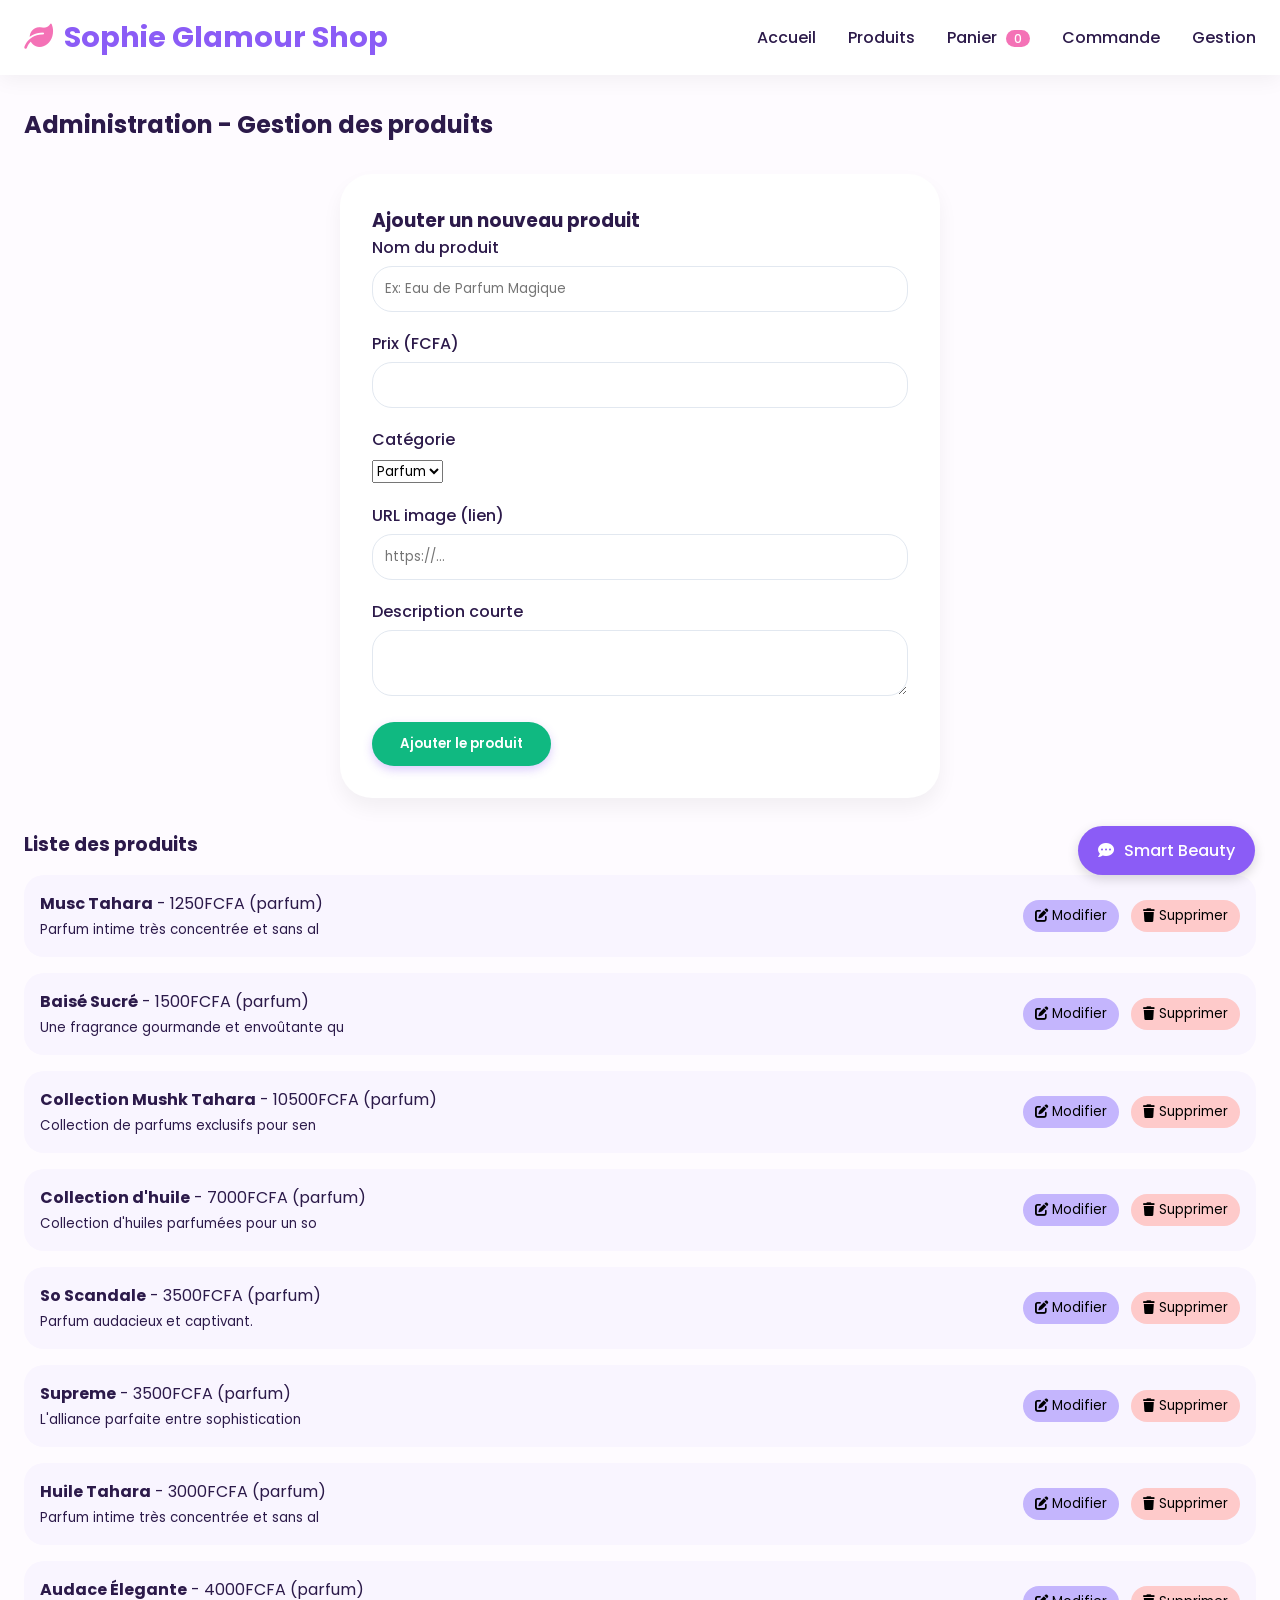
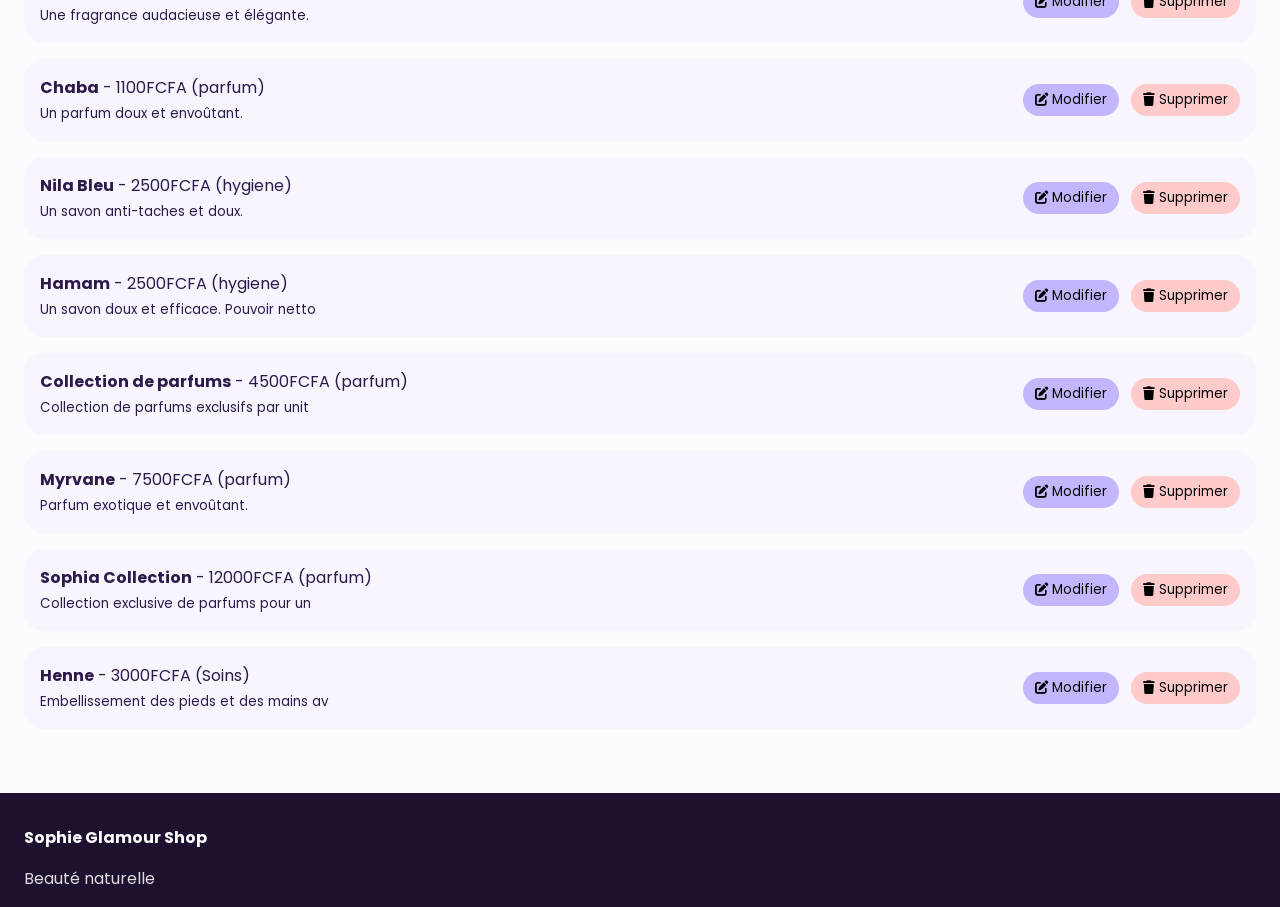
<file: admin.html>
<!DOCTYPE html>
<html lang="fr">
<head>
    <meta charset="UTF-8">
    <meta name="viewport" content="width=device-width, initial-scale=1.0">
    <title>Gestion produits - Sophie Glamour Shop</title>
    <link rel="stylesheet" href="https://cdnjs.cloudflare.com/ajax/libs/font-awesome/6.0.0-beta3/css/all.min.css">
    <link href="https://fonts.googleapis.com/css2?family=Poppins:wght@300;400;500;600;700&display=swap" rel="stylesheet">
    <link rel="stylesheet" href="sophie.css">
</head>
<body>
    <header class="header"><div class="container header-container"><div class="logo"><a href="index.html"><i class="fas fa-leaf"></i> Sophie Glamour Shop</a></div><nav class="navbar"><ul><li><a href="sophie.html">Accueil</a></li><li><a href="products.html">Produits</a></li><li><a href="cart.html">Panier <span id="cart-count" class="cart-badge">0</span></a></li><li><a href="checkout.html">Commande</a></li><li><a href="admin.html">Gestion</a></li></ul></nav><div class="menu-toggle"><i class="fas fa-bars"></i></div></div></header>

    <main class="container">
        <h2 style="margin: 2rem 0 1rem;"> Administration - Gestion des produits</h2>
        <div class="form-card" style="margin-bottom: 2rem;">
            <h3>Ajouter un nouveau produit</h3>
            <div class="form-group"><label>Nom du produit</label><input type="text" id="prodName" placeholder="Ex: Eau de Parfum Magique"></div>
            <div class="form-group"><label>Prix (FCFA)</label><input type="number" id="prodPrice" step="1"></div>
            <div class="form-group"><label>Catégorie</label><select id="prodCat"><option value="parfum">Parfum</option><option value="hygiene">Soins</option><option value="soin">Soin</option></select></div>
            <div class="form-group"><label>URL image (lien)</label><input type="text" id="prodImage" placeholder="https://..."></div>
            <div class="form-group"><label>Description courte</label><textarea id="prodDesc" rows="2"></textarea></div>
            <button id="addProductBtn" class="btn-primary" style="background:#10b981;">Ajouter le produit</button>
        </div>

        <h3> Liste des produits</h3>
        <div id="admin-products-list"></div>
    </main>

    <footer class="footer"><div class="container footer-container"><div class="footer-col"><h4>Sophie Glamour Shop</h4><p>Beauté naturelle</p></div></div></footer>

    <div id="chatbot-widget" class="chatbot-widget"><div class="chatbot-header"><i class="fas fa-robot"></i> Smart Beauty IA<button id="closeChatBtn" class="close-chat"><i class="fas fa-times"></i></button></div><div class="chatbot-messages" id="chatMessages"><div class="bot-msg"> Gérez vos produits facilement.</div></div><div class="chatbot-input"><input type="text" id="chatInput"><button id="sendChatBtn"><i class="fas fa-paper-plane"></i></button></div></div>
    <div id="chatbotToggle" class="chatbot-toggle"><i class="fas fa-comment-dots"></i> Smart Beauty</div>

    <script src="sophie.js"></script>
    <script>
        let editingId = null;
        function renderAdminProducts() {
            let products = getProductsFromStorage();
            const container = document.getElementById('admin-products-list');
            container.innerHTML = products.map(p => `
                <div class="admin-product-item">
                    <div><strong>${p.name}</strong> - ${p.price}FCFA (${p.category})<br><small>${p.desc.substring(0,40)}</small></div>
                    <div>
                        <button class="edit-prod" data-id="${p.id}" style="background:#c4b5fd; border:none; border-radius:20px; padding:6px 12px; margin-right:8px;"><i class="fas fa-edit"></i> Modifier</button>
                        <button class="delete-prod" data-id="${p.id}" style="background:#fecaca; border:none; border-radius:20px; padding:6px 12px;"><i class="fas fa-trash"></i> Supprimer</button>
                    </div>
                </div>
            `).join('');
            document.querySelectorAll('.delete-prod').forEach(btn => {
                btn.addEventListener('click', () => {
                    let id = parseInt(btn.dataset.id);
                    let newProds = getProductsFromStorage().filter(p => p.id !== id);
                    saveProducts(newProds);
                    renderAdminProducts();
                    updateCartBadge(); // just in case
                });
            });
            document.querySelectorAll('.edit-prod').forEach(btn => {
                btn.addEventListener('click', () => {
                    let id = parseInt(btn.dataset.id);
                    let prod = getProductsFromStorage().find(p => p.id === id);
                    if(prod) {
                        document.getElementById('prodName').value = prod.name;
                        document.getElementById('prodPrice').value = prod.price;
                        document.getElementById('prodCat').value = prod.category;
                        document.getElementById('prodImage').value = prod.image;
                        document.getElementById('prodDesc').value = prod.desc;
                        editingId = id;
                        document.getElementById('addProductBtn').innerText = " Mettre à jour le produit";
                    }
                });
            });
        }
        document.getElementById('addProductBtn').addEventListener('click', () => {
            let name = document.getElementById('prodName').value.trim();
            let price = parseFloat(document.getElementById('prodPrice').value);
            let category = document.getElementById('prodCat').value;
            let image = document.getElementById('prodImage').value.trim();
            let desc = document.getElementById('prodDesc').value.trim();
            if(!name || isNaN(price) || !image || !desc) { alert("Tous les champs sont requis (image URL valide)."); return; }
            let products = getProductsFromStorage();
            if(editingId) {
                let index = products.findIndex(p => p.id === editingId);
                if(index !== -1) {
                    products[index] = { ...products[index], name, price, category, image, desc };
                    saveProducts(products);
                    editingId = null;
                    document.getElementById('addProductBtn').innerText = "Ajouter le produit";
                }
            } else {
                let newId = Date.now();
                products.push({ id: newId, name, price, category, image, desc });
                saveProducts(products);
            }
            document.getElementById('prodName').value = '';
            document.getElementById('prodPrice').value = '';
            document.getElementById('prodImage').value = '';
            document.getElementById('prodDesc').value = '';
            renderAdminProducts();
            alert(editingId ? "Produit modifié !" : "Produit ajouté !");
            editingId = null;
        });
        document.addEventListener('DOMContentLoaded', () => {
            renderAdminProducts();
            updateCartBadge();
            initChatbotEvents();
        });
    </script>
</body>
</html>
</file>
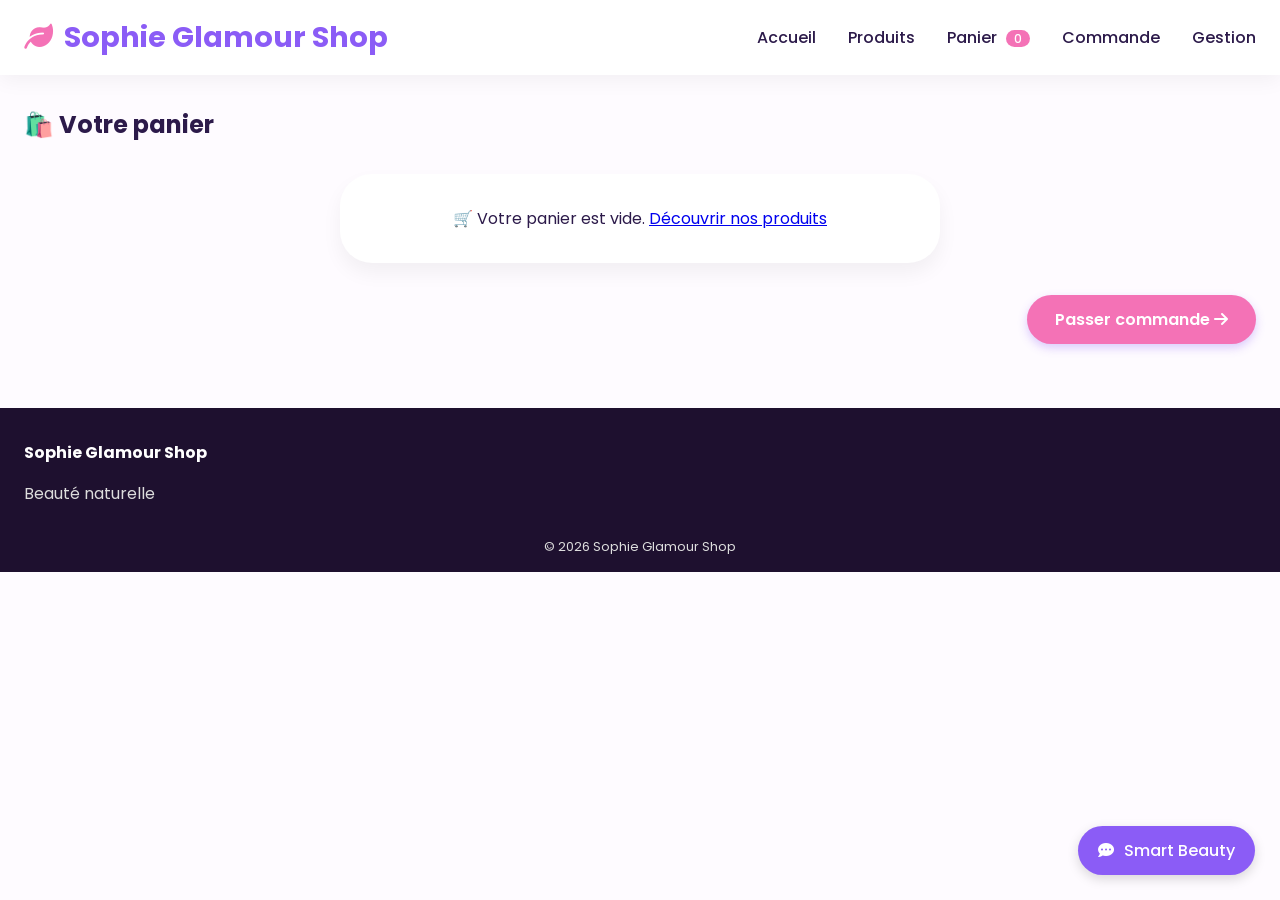
<file: cart.html>
<!DOCTYPE html>
<html lang="fr">
<head>
    <meta charset="UTF-8">
    <meta name="viewport" content="width=device-width, initial-scale=1.0">
    <title>Mon Panier - Sophie Glamour Shop</title>
    <link rel="stylesheet" href="https://cdnjs.cloudflare.com/ajax/libs/font-awesome/6.0.0-beta3/css/all.min.css">
    <link href="https://fonts.googleapis.com/css2?family=Poppins:wght@300;400;500;600;700&display=swap" rel="stylesheet">
    <link rel="stylesheet" href="sophie.css">
</head>
<body>
    <header class="header"><div class="container header-container"><div class="logo"><a href="sophie.html"><i class="fas fa-leaf"></i> Sophie Glamour Shop</a></div><nav class="navbar"><ul><li><a href="sophie.html">Accueil</a></li><li><a href="products.html">Produits</a></li><li><a href="cart.html">Panier <span id="cart-count" class="cart-badge">0</span></a></li><li><a href="checkout.html">Commande</a></li><li><a href="admin.html">Gestion</a></li></ul></nav><div class="menu-toggle"><i class="fas fa-bars"></i></div></div></header>

    <main class="container">
        <h2 style="margin: 2rem 0 1rem;">🛍️ Votre panier</h2>
        <div id="cart-container" class="cart-list"></div>
        <div id="cart-total" class="cart-total"></div>
        <div style="margin: 2rem 0; text-align: right;">
            <a href="checkout.html" id="checkout-btn" class="btn-primary" style="background: #f472b6;">Passer commande <i class="fas fa-arrow-right"></i></a>
        </div>
    </main>

    <footer class="footer"><div class="container footer-container"><div class="footer-col"><h4>Sophie Glamour Shop</h4><p>Beauté naturelle</p></div></div><div class="footer-bottom">© 2026 Sophie Glamour Shop</div></footer>

    <!-- Chatbot -->
    <div id="chatbot-widget" class="chatbot-widget"><div class="chatbot-header"><i class="fas fa-robot"></i> Smart Beauty IA<button id="closeChatBtn" class="close-chat"><i class="fas fa-times"></i></button></div><div class="chatbot-messages" id="chatMessages"><div class="bot-msg">🌸 Bonjour ! Conseil beauté, parfum ?</div></div><div class="chatbot-input"><input type="text" id="chatInput"><button id="sendChatBtn"><i class="fas fa-paper-plane"></i></button></div></div>
    <div id="chatbotToggle" class="chatbot-toggle"><i class="fas fa-comment-dots"></i> Smart Beauty</div>

    <script src="sophie.js"></script>
    <script>
        function renderCart() {
            let cart = getCart();
            let products = getProductsFromStorage();
            let cartItems = cart.map(item => {
                let product = products.find(p => p.id === item.id);
                if(!product) return null;
                return { ...product, quantity: item.quantity };
            }).filter(p => p);
            const container = document.getElementById('cart-container');
            if(!container) return;
            if(cartItems.length === 0) {
                container.innerHTML = '<div class="form-card" style="text-align:center;">🛒 Votre panier est vide. <a href="products.html">Découvrir nos produits</a></div>';
                document.getElementById('cart-total').innerHTML = '';
                return;
            }
            container.innerHTML = cartItems.map(item => `
                <div class="cart-item" style="display:flex; justify-content:space-between; align-items:center; background:white; padding:1rem; border-radius:24px; margin-bottom:1rem; flex-wrap:wrap;">
                    <img src="${item.image}" style="width:80px; height:80px; object-fit:cover; border-radius:16px;" alt="${item.name}">
                    <div style="flex:2; padding:0 1rem;"><h3>${item.name}</h3><p>${item.price} FCFA</p></div>
                    <div><label>Quantité: <input type="number" min="1" value="${item.quantity}" data-id="${item.id}" class="cart-qty" style="width:70px; border-radius:20px; padding:5px;"></label></div>
                    <div><strong>${(item.price * item.quantity).toFixed(2)} FCFA</strong></div>
                    <button class="remove-item" data-id="${item.id}" style="background:#ffe4e6; border:none; padding:8px 12px; border-radius:30px; margin-left:10px; cursor:pointer;"><i class="fas fa-trash-alt"></i></button>
                </div>
            `).join('');
            let total = cartItems.reduce((sum, i) => sum + (i.price * i.quantity), 0);
            document.getElementById('cart-total').innerHTML = `<div class="form-card" style="text-align:right;"><h3>Total : ${total.toFixed(2)} FCFA</h3></div>`;
            // events
            document.querySelectorAll('.cart-qty').forEach(inp => {
                inp.addEventListener('change', (e) => {
                    let id = parseInt(inp.dataset.id);
                    let newQty = parseInt(inp.value);
                    if(!isNaN(newQty) && newQty > 0) updateQuantity(id, newQty);
                    else if(newQty <= 0) removeCartItem(id);
                    renderCart();
                    updateCartBadge();
                });
            });
            document.querySelectorAll('.remove-item').forEach(btn => {
                btn.addEventListener('click', () => {
                    let id = parseInt(btn.dataset.id);
                    removeCartItem(id);
                    renderCart();
                    updateCartBadge();
                });
            });
        }
        document.addEventListener('DOMContentLoaded', () => {
            renderCart();
            updateCartBadge();
            initChatbotEvents();
        });
    </script>
</body>
</html>
</file>
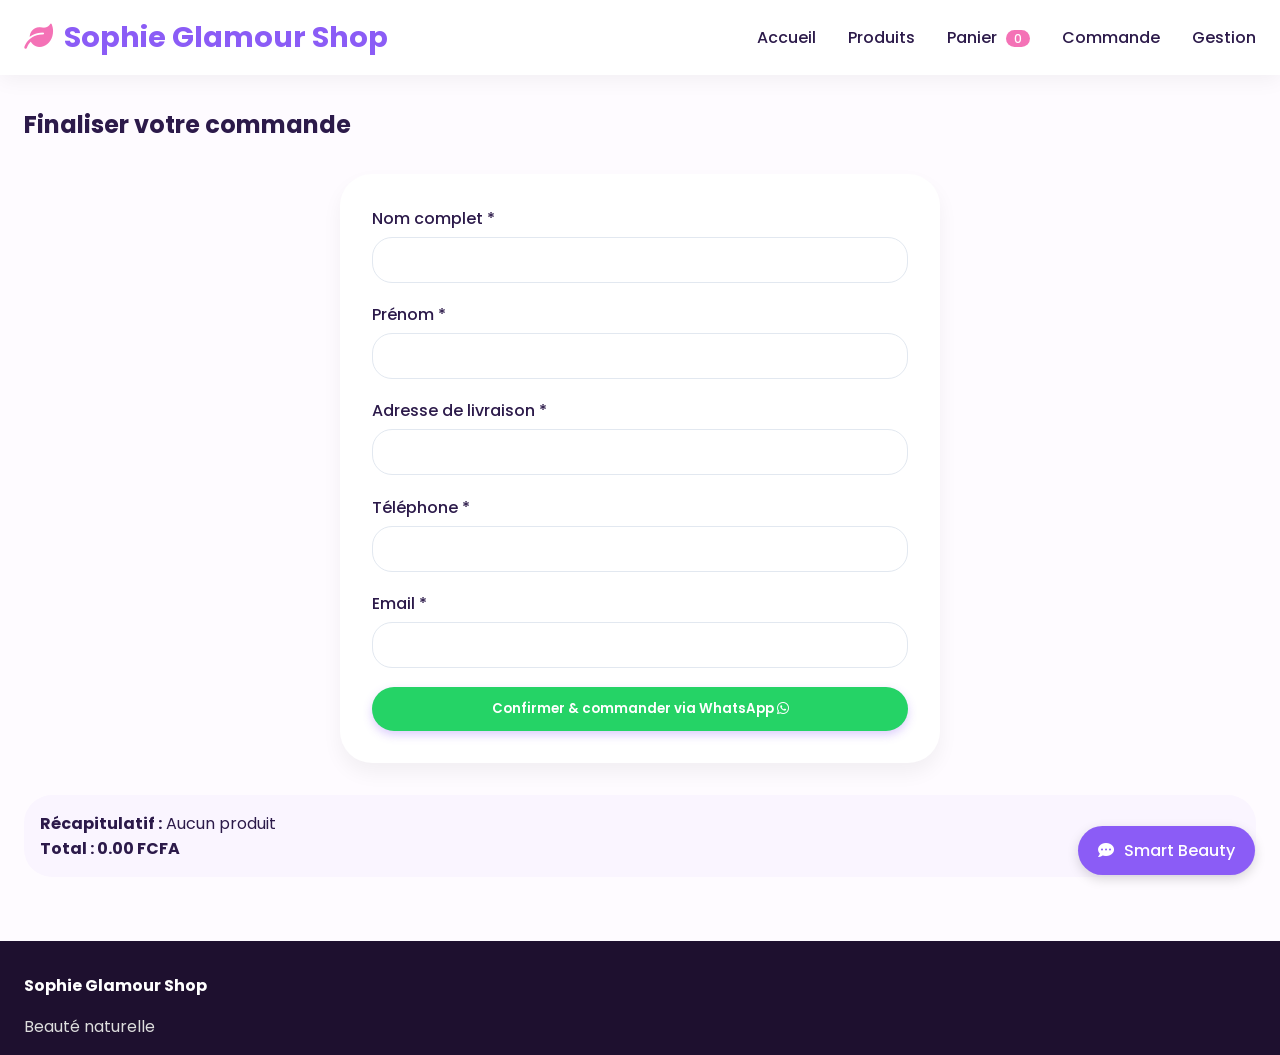
<file: checkout.html>
<!DOCTYPE html>
<html lang="fr">
<head>
    <meta charset="UTF-8">
    <meta name="viewport" content="width=device-width, initial-scale=1.0">
    <title>Commander - Sophie Glamour Shop</title>
    <link rel="stylesheet" href="https://cdnjs.cloudflare.com/ajax/libs/font-awesome/6.0.0-beta3/css/all.min.css">
    <link href="https://fonts.googleapis.com/css2?family=Poppins:wght@300;400;500;600;700&display=swap" rel="stylesheet">
    <link rel="stylesheet" href="sophie.css">
</head>
<body>
    <header class="header"><div class="container header-container"><div class="logo"><a href="sophie.html"><i class="fas fa-leaf"></i> Sophie Glamour Shop</a></div><nav class="navbar"><ul><li><a href="sophie.html">Accueil</a></li><li><a href="products.html">Produits</a></li><li><a href="cart.html">Panier <span id="cart-count" class="cart-badge">0</span></a></li><li><a href="checkout.html">Commande</a></li><li><a href="admin.html">Gestion</a></li></ul></nav><div class="menu-toggle"><i class="fas fa-bars"></i></div></div></header>

    <main class="container">
        <h2 style="margin: 2rem 0;"> Finaliser votre commande</h2>
        <div class="form-card">
            <form id="order-form" novalidate>
                <div class="form-group"><label>Nom complet *</label><input type="text" id="nom" required></div>
                <div class="form-group"><label>Prénom *</label><input type="text" id="prenom" required></div>
                <div class="form-group"><label>Adresse de livraison *</label><input type="text" id="adresse" required></div>
                <div class="form-group"><label>Téléphone *</label><input type="tel" id="telephone" required></div>
                <div class="form-group"><label>Email *</label><input type="email" id="email" required></div>
                <button type="submit" class="btn-primary" style="width:100%; background:#25D366;"> Confirmer & commander via WhatsApp <i class="fab fa-whatsapp"></i></button>
            </form>
            <div id="message-box"></div>
        </div>
        <div id="order-summary" style="margin-top: 20px; background:#faf5ff; border-radius: 28px; padding: 1rem;"></div>
    </main>

    <footer class="footer"><div class="container footer-container"><div class="footer-col"><h4>Sophie Glamour Shop</h4><p>Beauté naturelle</p></div></div></footer>

    <!-- Chatbot -->
    <div id="chatbot-widget" class="chatbot-widget"><div class="chatbot-header"><i class="fas fa-robot"></i> Smart Beauty IA<button id="closeChatBtn" class="close-chat"><i class="fas fa-times"></i></button></div><div class="chatbot-messages" id="chatMessages"><div class="bot-msg"> Prête pour votre commande ?</div></div><div class="chatbot-input"><input type="text" id="chatInput"><button id="sendChatBtn"><i class="fas fa-paper-plane"></i></button></div></div>
    <div id="chatbotToggle" class="chatbot-toggle"><i class="fas fa-comment-dots"></i> Smart Beauty</div>

    <script src="sophie.js"></script>
    <script>
        function displaySummary() {
            let cart = getCart();
            let products = getProductsFromStorage();
            let items = cart.map(c => {
                let p = products.find(prod => prod.id === c.id);
                return p ? `${p.name} x${c.quantity} = ${(p.price * c.quantity).toFixed(2)} FCFA` : null;
            }).filter(i=>i).join(', ');
            let total = cart.reduce((sum, c) => {
                let p = products.find(prod => prod.id === c.id);
                return sum + (p ? p.price * c.quantity : 0);
            }, 0);
            document.getElementById('order-summary').innerHTML = `<strong> Récapitulatif :</strong> ${items || 'Aucun produit'} <br> <strong>Total : ${total.toFixed(2)} FCFA</strong>`;
        }
        function showMessage(message, type){
            const box = document.getElementById('message-box');

        box.style.display = 'block';
        box.innerHTML = message;

    if(type === 'success'){
        box.className = 'success-message';
    } else {
        box.className = 'error-message';
    }

    setTimeout(() => {
        box.style.display = 'none';
    }, 4000);
}
        document.getElementById('order-form').addEventListener('submit', (e) => {
            e.preventDefault();
            let nom = document.getElementById('nom').value.trim();
            let prenom = document.getElementById('prenom').value.trim();
            let adresse = document.getElementById('adresse').value.trim();
            let telephone = document.getElementById('telephone').value.trim();
            let email = document.getElementById('email').value.trim();
            if(!nom || !prenom || !adresse || !telephone || !email) {
                showMessage("Veuillez remplir tous les champs.", "error");
                return;
            }
            let cart = getCart();
            if(cart.length === 0) { showMessage("Votre panier est vide. Ajoutez des produits.", "error"); return; }
            let products = getProductsFromStorage();
            let details = cart.map(c => {
                let p = products.find(prod => prod.id === c.id);
                return `${p.name} (x${c.quantity}) - ${(p.price * c.quantity).toFixed(2)} FCFA`;
            }).join('%0a');
            let total = cart.reduce((sum,c) => { let p = products.find(prod=>prod.id===c.id); return sum + (p?p.price*c.quantity:0); },0);
            let message = `Bonjour Sophie,%0aJe souhaite passer commande :%0a%0a👤 Client : ${prenom} ${nom}%0a📞 Tél : ${telephone}%0a📧 Email : ${email}%0a🏠 Adresse : ${adresse}%0a%0a🛍️ Détails :%0a${details}%0a%0a💰 Total : ${total.toFixed(2)} FCFA%0aMerci !`;
            let whatsappUrl = `https://wa.me/221771395069?text=${message}`;
            window.open(whatsappUrl, '_blank');
            // Optionnel : vider le panier après commande
            localStorage.removeItem("beauty_cart");
            updateCartBadge();
            showMessage("Commande envoyée ! Vous serez contacté(e) sur WhatsApp pour confirmation.", "success");
            window.location.href = "sophie.html";
        });
        document.addEventListener('DOMContentLoaded', () => { displaySummary(); updateCartBadge(); initChatbotEvents(); });
    </script>
</body>
</html>
</file>
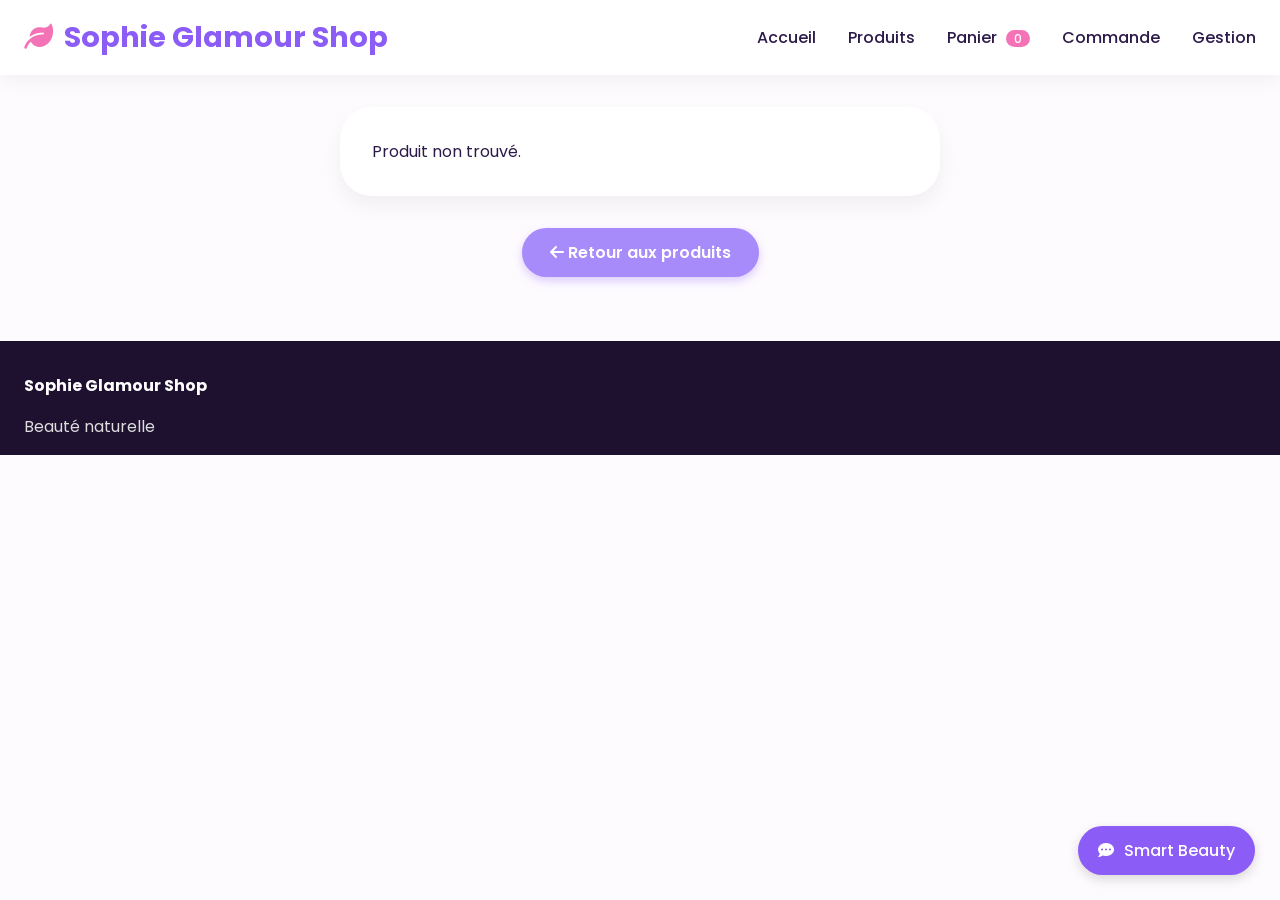
<file: product-details.html>
<!DOCTYPE html>
<html lang="fr">
<head>
    <meta charset="UTF-8">
    <meta name="viewport" content="width=device-width, initial-scale=1.0">
    <title>Détail produit - Sophie Glamour Shop</title>
    <link rel="stylesheet" href="https://cdnjs.cloudflare.com/ajax/libs/font-awesome/6.0.0-beta3/css/all.min.css">
    <link href="https://fonts.googleapis.com/css2?family=Poppins:wght@300;400;500;600;700&display=swap" rel="stylesheet">
    <link rel="stylesheet" href="sophie.css">
</head>
<body>
    <header class="header"><div class="container header-container"><div class="logo"><a href="sophie.html"><i class="fas fa-leaf"></i> Sophie Glamour Shop</a></div><nav class="navbar"><ul><li><a href="sophie.html">Accueil</a></li><li><a href="products.html">Produits</a></li><li><a href="cart.html">Panier <span id="cart-count" class="cart-badge">0</span></a></li><li><a href="checkout.html">Commande</a></li><li><a href="admin.html">Gestion</a></li></ul></nav><div class="menu-toggle"><i class="fas fa-bars"></i></div></div></header>

    <main class="container">
        <div id="product-detail" class="form-card" style="display:flex; gap:2rem; flex-wrap:wrap;">
            <!-- contenu dynamique -->
        </div>
        <div style="margin-top:2rem; text-align:center;">
            <a href="products.html" class="btn-primary" style="background:#a78bfa;"><i class="fas fa-arrow-left"></i> Retour aux produits</a>
        </div>
    </main>

    <footer class="footer"><div class="container footer-container"><div class="footer-col"><h4>Sophie Glamour Shop</h4><p>Beauté naturelle</p></div></div></footer>

    <div id="chatbot-widget" class="chatbot-widget"><div class="chatbot-header"><i class="fas fa-robot"></i> Smart Beauty IA<button id="closeChatBtn" class="close-chat"><i class="fas fa-times"></i></button></div><div class="chatbot-messages" id="chatMessages"><div class="bot-msg">🌸 Détails du produit ? Posez vos questions !</div></div><div class="chatbot-input"><input type="text" id="chatInput"><button id="sendChatBtn"><i class="fas fa-paper-plane"></i></button></div></div>
    <div id="chatbotToggle" class="chatbot-toggle"><i class="fas fa-comment-dots"></i> Smart Beauty</div>

    <script src="sophie.js"></script>
    <script>
        function loadProductDetail() {
            const params = new URLSearchParams(window.location.search);
            const productId = parseInt(params.get('id'));
            if(!productId) { document.getElementById('product-detail').innerHTML = '<p>Produit non trouvé.</p>'; return; }
            let product = getProductDetails(productId);
            if(!product) { document.getElementById('product-detail').innerHTML = '<p>Ce produit n\'existe pas.</p>'; return; }
            document.getElementById('product-detail').innerHTML = `
                <div style="flex:1;"><img src="${product.image}" alt="${product.name}" style="width:100%; border-radius:28px;"></div>
                <div style="flex:1.5;"><h2>${product.name}</h2><p style="color:#4a3a6e;">${product.desc}</p><p class="price">${product.price} FCFA</p><button id="detail-add-cart" class="btn-primary" style="background:#8b5cf6;"><i class="fas fa-cart-plus"></i> Ajouter au panier</button></div>
            `;
            document.getElementById('detail-add-cart')?.addEventListener('click', () => {
                addToCart(product.id, 1);
                updateCartBadge();
                alert(`${product.name} ajouté au panier !`);
            });
        }
        document.addEventListener('DOMContentLoaded', () => {
            loadProductDetail();
            updateCartBadge();
            initChatbotEvents();
        });
    </script>
</body>
</html
</file>
<file: sophie.css>
* {
    margin: 0;
    padding: 0;
    box-sizing: border-box;
    font-family: 'Poppins', sans-serif;
}

body {
    background: #fefbff;
    color: #2c1a4a;
}

/* HEADER */
.header {
    background: white;
    box-shadow: 0 5px 20px rgba(0,0,0,0.05);
    position: sticky;
    top: 0;
    z-index: 1000;
    padding: 1rem 0;
}
.container {
    max-width: 1280px;
    margin: 0 auto;
    padding: 0 24px;
}
.header-container {
    display: flex;
    justify-content: space-between;
    align-items: center;
    flex-wrap: wrap;
}
.logo a {
    font-size: 1.8rem;
    font-weight: 700;
    color: #8b5cf6;
    text-decoration: none;
}
.logo i {
    color: #f472b6;
    margin-right: 5px;
}
.navbar ul {
    display: flex;
    gap: 2rem;
    list-style: none;
}
.navbar a {
    text-decoration: none;
    font-weight: 500;
    color: #2c1a4a;
    transition: 0.3s;
}
.navbar a:hover {
    color: #a78bfa;
}
.cart-badge {
    background: #f472b6;
    color: white;
    border-radius: 20px;
    padding: 0 8px;
    font-size: 0.75rem;
    margin-left: 5px;
}
.menu-toggle {
    display: none;
    font-size: 1.5rem;
    cursor: pointer;
}
/* HERO */
.hero {
    display: flex;
    align-items: center;
    justify-content: space-between;
    flex-wrap: wrap;
    padding: 3rem 5%;
    background: linear-gradient(135deg, #f3e8ff, #ffffff);
}
.hero-content {
    flex: 1;
}
.hero-content h1 {
    font-size: 2.8rem;
    font-weight: 700;
    line-height: 1.2;
}
.hero-content span {
    color: #c084fc;
}
.hero-content p {
    margin: 1rem 0;
    color: #4a3a6e;
}
.btn-primary {
    background: #8b5cf6;
    border: none;
    padding: 12px 28px;
    border-radius: 40px;
    color: white;
    font-weight: 600;
    display: inline-block;
    text-decoration: none;
    transition: 0.3s;
    box-shadow: 0 4px 10px rgba(139,92,246,0.3);
}
.btn-primary:hover {
    background: #6d28d9;
    transform: scale(1.02);
}
.hero-image {
    flex: 0.8;
    text-align: center;
}
.hero-image img {
    max-width: 100%;
    border-radius: 30px;
    box-shadow: 0 20px 30px rgba(0,0,0,0.1);
}
/* produits grids */
.products-grid {
    display: grid;
    grid-template-columns: repeat(auto-fill, minmax(260px, 1fr));
    gap: 2rem;
    margin: 2rem 0;
}
.product-card {
    background: white;
    border-radius: 24px;
    overflow: hidden;
    box-shadow: 0 10px 20px rgba(0,0,0,0.05);
    transition: all 0.3s ease;
}
.product-card:hover {
    transform: translateY(-8px);
    box-shadow: 0 20px 30px rgba(0,0,0,0.1);
}
.product-card img {
    width: 100%;
    height: 260px;
    object-fit: cover;
}
.product-info {
    padding: 1.2rem;
}
.product-info h3 {
    font-size: 1.2rem;
    font-weight: 600;
}
.price {
    font-size: 1.3rem;
    font-weight: 700;
    color: #b45389;
    margin: 10px 0;
}
.btn-add-cart, .details-link {
    display: inline-block;
    background: #f3e8ff;
    border: none;
    padding: 8px 16px;
    border-radius: 40px;
    color: #6b21a5;
    font-weight: 500;
    cursor: pointer;
    text-decoration: none;
    font-size: 0.9rem;
    margin-right: 8px;
    transition: 0.2s;
}
.btn-add-cart:hover {
    background: #d9c7ff;
}
/* features */
.features-grid {
    display: flex;
    flex-wrap: wrap;
    justify-content: space-between;
    gap: 2rem;
    margin: 4rem 0;
}
.feature {
    flex: 1;
    text-align: center;
    background: white;
    padding: 1.5rem;
    border-radius: 28px;
    box-shadow: 0 5px 15px rgba(0,0,0,0.02);
}
.feature i {
    font-size: 2.5rem;
    color: #c084fc;
}
/* footer */
.footer {
    background: #1e102f;
    color: #ddd;
    margin-top: 4rem;
    padding: 2rem 0 1rem;
}
.footer-container {
    display: flex;
    flex-wrap: wrap;
    justify-content: space-between;
}
.footer-col h4 {
    color: white;
    margin-bottom: 1rem;
}
.footer-col a {
    color: #c4b5fd;
    text-decoration: none;
}
.socials a {
    font-size: 1.5rem;
    margin-right: 15px;
}
.footer-bottom {
    text-align: center;
    padding-top: 2rem;
    font-size: 0.8rem;
}
/* CHATBOT */
.chatbot-widget {
    position: fixed;
    bottom: 90px;
    right: 25px;
    width: 320px;
    background: white;
    border-radius: 24px;
    box-shadow: 0 10px 25px rgba(0,0,0,0.2);
    overflow: hidden;
    transition: 0.3s;
    z-index: 1100;
    display: none;
    flex-direction: column;
}
.chatbot-widget.open {
    display: flex;
}
.chatbot-header {
    background: #8b5cf6;
    color: white;
    padding: 12px 16px;
    font-weight: bold;
    display: flex;
    justify-content: space-between;
    align-items: center;
}
.close-chat {
    background: none;
    border: none;
    color: white;
    cursor: pointer;
}
.chatbot-messages {
    height: 280px;
    overflow-y: auto;
    padding: 10px;
    background: #fbfaff;
    display: flex;
    flex-direction: column;
    gap: 8px;
}
.bot-msg, .user-msg {
    max-width: 85%;
    padding: 8px 12px;
    border-radius: 20px;
    font-size: 0.85rem;
}
.bot-msg {
    background: #e9defa;
    align-self: flex-start;
}
.user-msg {
    background: #8b5cf6;
    color: white;
    align-self: flex-end;
}
.chatbot-input {
    display: flex;
    border-top: 1px solid #e2e8f0;
}
.chatbot-input input {
    flex: 1;
    padding: 12px;
    border: none;
    outline: none;
}
.chatbot-input button {
    background: #f472b6;
    border: none;
    color: white;
    width: 50px;
    cursor: pointer;
}
.chatbot-toggle {
    position: fixed;
    bottom: 25px;
    right: 25px;
    background: #8b5cf6;
    color: white;
    border-radius: 50px;
    padding: 12px 20px;
    cursor: pointer;
    box-shadow: 0 4px 12px rgba(0,0,0,0.15);
    z-index: 1100;
    font-weight: 500;
}
.chatbot-toggle i {
    margin-right: 6px;
}
/* formulaire */
.form-card {
    background: white;
    max-width: 600px;
    margin: 2rem auto;
    padding: 2rem;
    border-radius: 32px;
    box-shadow: 0 10px 20px rgba(0,0,0,0.05);
}
.form-group {
    margin-bottom: 1.2rem;
}
.form-group label {
    display: block;
    font-weight: 500;
    margin-bottom: 6px;
}
.form-group input, .form-group textarea {
    width: 100%;
    padding: 12px;
    border: 1px solid #e2e8f0;
    border-radius: 20px;
    transition: 0.2s;
}
/* admin */
.admin-product-item {
    background: #f9f5ff;
    margin: 1rem 0;
    padding: 1rem;
    border-radius: 20px;
    display: flex;
    justify-content: space-between;
    align-items: center;
}
/* responsive */
@media (max-width: 768px) {
    .navbar ul {
        display: none;
        flex-direction: column;
        background: white;
        position: absolute;
        top: 70px;
        left: 0;
        width: 100%;
        padding: 1rem;
        gap: 1rem;
    }
    .navbar ul.active {
        display: flex;
    }
    .menu-toggle {
        display: block;
    }
    .hero {
        flex-direction: column;
        text-align: center;
    }
    .chatbot-widget {
        width: 280px;
        right: 10px;
    }
}
.toast-notify {
    position: fixed;
    bottom: 100px;
    left: 20px;
    background: #2c1a4a;
    color: white;
    padding: 8px 16px;
    border-radius: 40px;
    z-index: 1200;
    animation: fadeOut 2s forwards;
}
@keyframes fadeOut {
    0% { opacity: 1; }
    70% { opacity: 1; }
    100% { opacity: 0; visibility: hidden; }
}
#message-box{
    margin-top: 15px;
    padding: 15px;
    border-radius: 12px;
    display: none;
    font-weight: 500;
}

.success-message{
    background: #d4edda;
    color: #155724;
}

.error-message{
    background: #f8d7da;
    color: #721c24;
}
</file>
